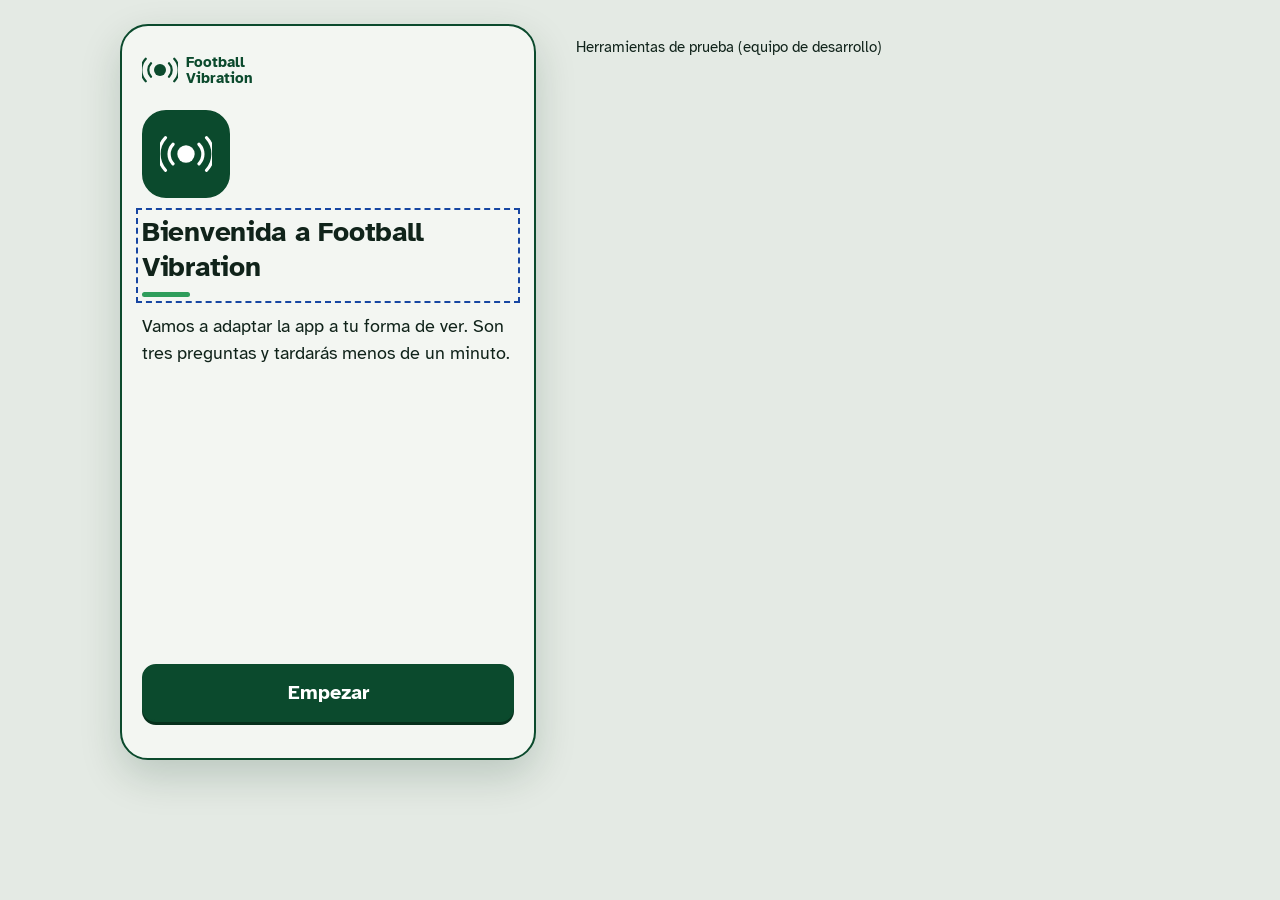
<file: index.html>
<!DOCTYPE html>
<!-- Página de entrada del repositorio para GitHub Pages: lleva al prototipo.
     La app real está en prototipo/index.html. -->
<html lang="es">
<head>
  <meta charset="utf-8">
  <meta name="viewport" content="width=device-width, initial-scale=1">
  <title>Football Vibration — prototipo</title>
  <link rel="icon" href="data:,">
  <meta http-equiv="refresh" content="0; url=prototipo/">
  <style>
    body { font-family: system-ui, sans-serif; font-size: 1.25rem; line-height: 1.5; margin: 2rem; color: #10231a; background: #f3f6f2; }
    a { color: #0b4a2d; font-weight: 700; }
  </style>
</head>
<body>
  <main>
    <h1>Football Vibration</h1>
    <p>Si no se abre solo, entra en el <a href="prototipo/">prototipo de Football Vibration</a>.</p>
  </main>
</body>
</html>
</file>
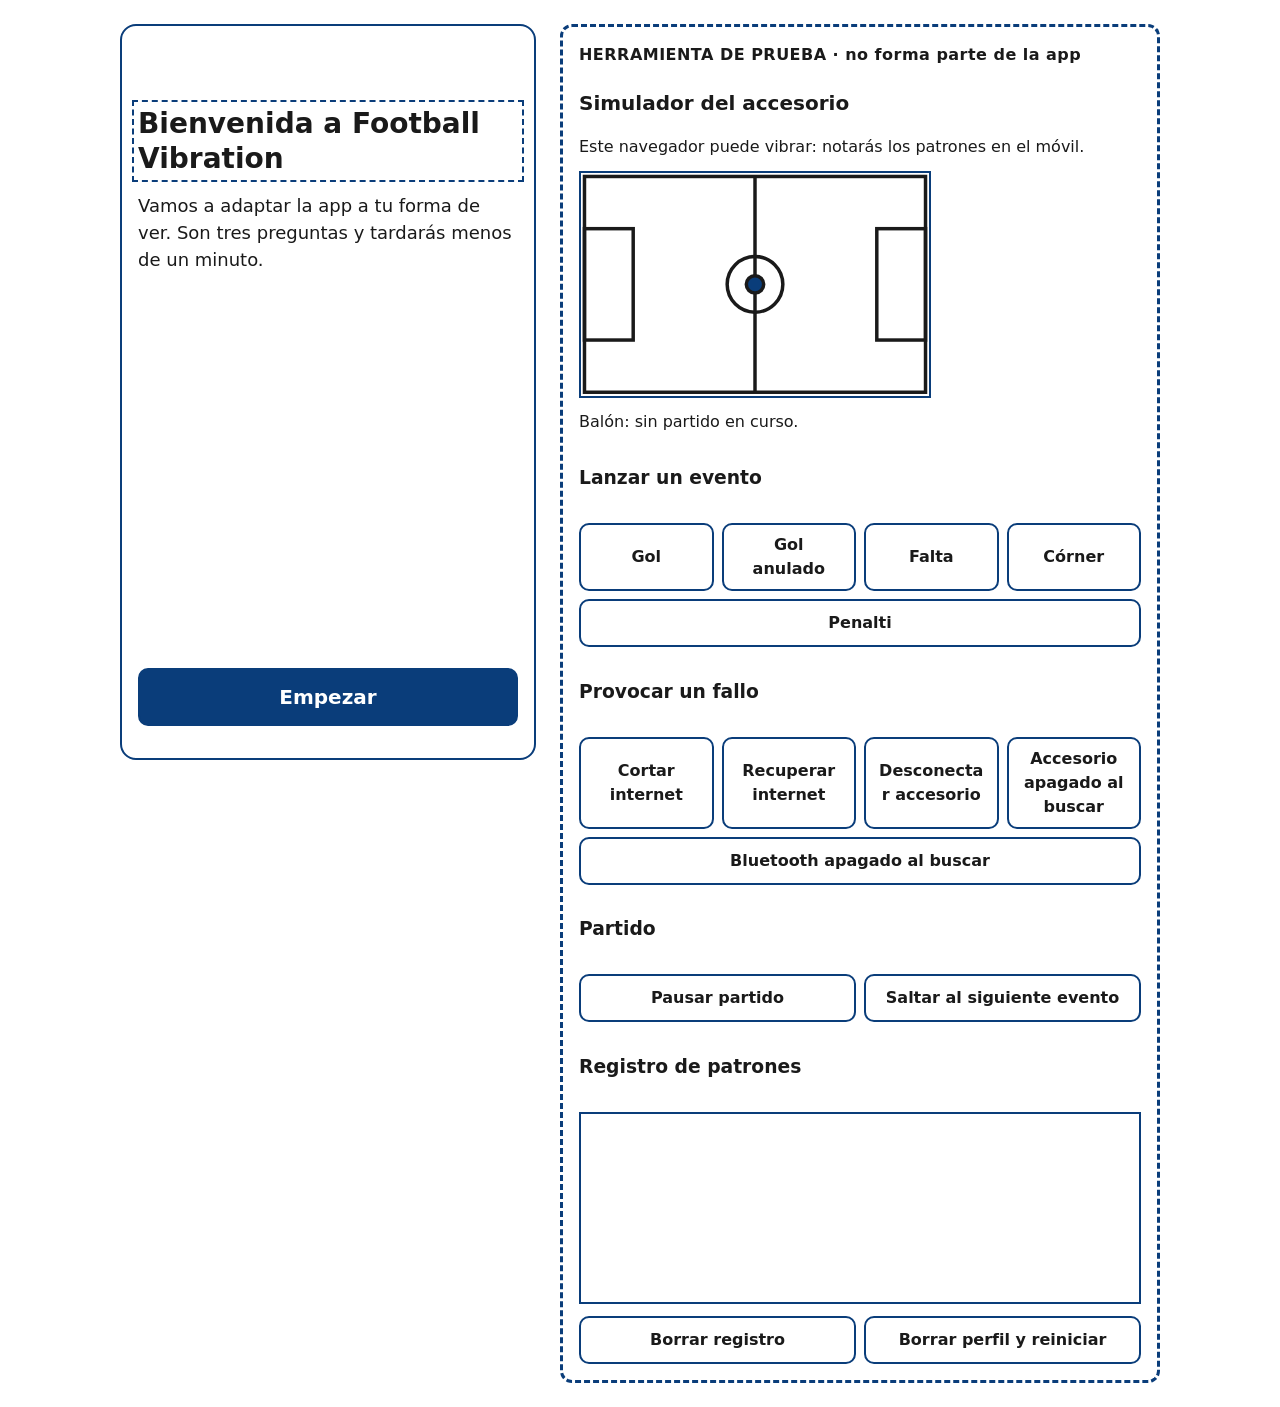
<file: prototipo-iteracion1/index.html>
<!DOCTYPE html>
<!-- lang="es": el lector de pantalla y la síntesis de voz usan la pronunciación española. -->
<html lang="es" data-tema="estandar" data-texto="normal">
<head>
  <meta charset="utf-8">
  <!-- No se bloquea el zoom (sin user-scalable=no): Lucía amplía al 200 %. -->
  <meta name="viewport" content="width=device-width, initial-scale=1">
  <title>Football Vibration</title>
  <!-- Icono vacío: evita una petición fallida a favicon.ico. -->
  <link rel="icon" href="data:,">
  <link rel="stylesheet" href="css/estilos.css">
</head>
<body>
  <a class="saltar" href="#principal">Saltar al contenido</a>

  <div class="marco">
    <!-- ===== LA APP ===== -->
    <div class="app" id="app">
      <!-- Barra fija: «Volver» siempre a la izquierda y «Estado» siempre a la derecha (R9.2.3). -->
      <header class="barra">
        <button type="button" id="btn-volver" class="btn-barra">
          <span aria-hidden="true">←</span> Volver
        </button>
        <!-- El nombre accesible incluye el texto visible «Estado» (WCAG 2.5.3). -->
        <button type="button" id="btn-estado" class="btn-barra" aria-label="Estado del sistema">
          Estado <span aria-hidden="true">ⓘ</span>
        </button>
      </header>

      <!-- Aviso de conexión (P14). Es un bloque dentro de la app, no una pantalla:
           no saca al usuario del partido ni le mueve el foco (D-11).
           role="alert" equivale a aria-live="assertive": solo se usa para fallos. -->
      <section id="aviso-conexion" class="aviso-conexion" aria-label="Aviso de conexión" hidden>
        <p id="aviso-texto" role="alert"></p>
        <div id="aviso-botones" class="pila"></div>
      </section>

      <!-- Cada pantalla se pinta aquí, con un único h1. tabindex="-1" permite el enlace «Saltar al contenido». -->
      <main id="principal" tabindex="-1"></main>

      <!-- Subtítulos de la narración: texto visible de lo que dice la voz.
           NO es región viva: si lo fuera, el lector de pantalla repetiría lo que ya dice la narración. -->
      <p id="subtitulo" class="subtitulo" hidden></p>

      <!-- Confirmaciones de la interfaz. aria-live="polite": se leen sin interrumpir. -->
      <div id="avisos" class="avisos" role="status" aria-live="polite"></div>
    </div>

    <!-- ===== SIMULADOR (herramienta de prueba, no forma parte del producto) ===== -->
    <aside class="simulador" aria-labelledby="sim-titulo">
      <p class="sim-etiqueta">HERRAMIENTA DE PRUEBA · no forma parte de la app</p>
      <details open>
        <summary><h2 id="sim-titulo">Simulador del accesorio</h2></summary>
        <div id="sim-contenido"></div>
      </details>
    </aside>
  </div>

  <!-- Diálogo de confirmación. <dialog> nativo: atrapa el foco, se cierra con Escape
       y devuelve el foco al botón que lo abrió. -->
  <dialog id="dialogo" aria-labelledby="dialogo-titulo" aria-describedby="dialogo-texto">
    <h2 id="dialogo-titulo"></h2>
    <p id="dialogo-texto"></p>
    <div id="dialogo-botones" class="pila"></div>
  </dialog>

  <noscript><p class="sin-js">Esta app necesita JavaScript para funcionar.</p></noscript>

  <!-- Scripts clásicos (sin módulos) para que funcione abriendo index.html directamente. -->
  <script src="js/datos-respaldo.js"></script>
  <script src="js/almacen.js"></script>
  <script src="js/patrones.js"></script>
  <script src="js/voz.js"></script>
  <script src="js/app.js"></script>
  <script src="js/partido.js"></script>
  <script src="js/simulador.js"></script>
  <script src="js/pantallas-perfil.js"></script>
  <script src="js/pantallas-accesorio.js"></script>
  <script src="js/pantallas-partido.js"></script>
</body>
</html>
</file>
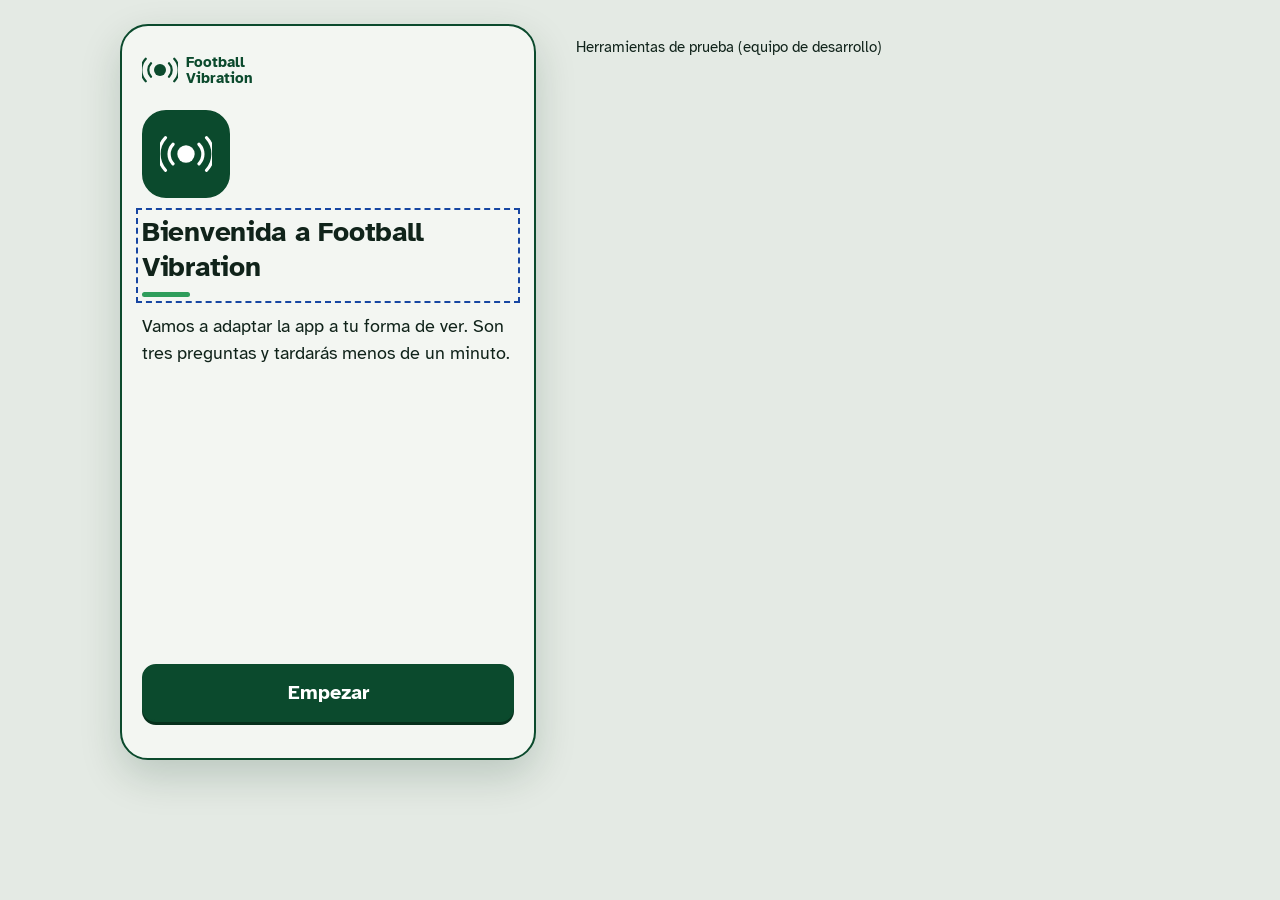
<file: prototipo/index.html>
<!DOCTYPE html>
<!-- lang="es": el lector de pantalla y la síntesis de voz usan la pronunciación española. -->
<html lang="es" data-tema="estandar" data-texto="normal">
<head>
  <meta charset="utf-8">
  <!-- No se bloquea el zoom (sin user-scalable=no): Lucía amplía al 200 %. -->
  <meta name="viewport" content="width=device-width, initial-scale=1">
  <title>Football Vibration</title>
  <!-- Icono vacío: evita una petición fallida a favicon.ico. -->
  <link rel="icon" href="data:,">
  <link rel="stylesheet" href="css/estilos.css">
</head>
<body>
  <a class="saltar" href="#principal">Saltar al contenido</a>

  <div class="marco">
    <!-- ===== LA APP ===== -->
    <div class="app" id="app">
      <!-- Barra fija: «Volver» siempre a la izquierda y «Estado» siempre a la derecha (R9.2.3). -->
      <header class="barra">
        <button type="button" id="btn-volver" class="btn-barra">
          <span aria-hidden="true">←</span> Volver
        </button>
        <!-- Marca de la app. Decorativa (aria-hidden): solo se ve en las pantallas sin «Volver»,
             en el hueco que ese botón deja libre. No es interactiva ni cambia la posición de los botones. -->
        <span class="marca" aria-hidden="true"><svg viewBox="0 0 48 48" focusable="false"><circle cx="24" cy="24" r="8"/><path d="M12 15a13 13 0 0 0 0 18M36 15a13 13 0 0 1 0 18M5 9a22 22 0 0 0 0 30M43 9a22 22 0 0 1 0 30"/></svg><span>Football<br>Vibration</span></span>
        <!-- El nombre accesible incluye el texto visible «Estado» (WCAG 2.5.3). -->
        <button type="button" id="btn-estado" class="btn-barra" aria-label="Estado del sistema">
          Estado <span aria-hidden="true">ⓘ</span>
        </button>
      </header>

      <!-- Cada pantalla se pinta aquí, con un único h1. tabindex="-1" permite el enlace «Saltar al contenido». -->
      <main id="principal" tabindex="-1"></main>

      <!-- Aviso de conexión (P14). Es un bloque dentro de la app, no una pantalla:
           no saca al usuario del partido ni le mueve el foco (D-11).
           Va DESPUÉS de la pantalla: si estuviera encima, al aparecer empujaría los controles
           rápidos y dejarían de estar «siempre en el mismo sitio» (R9.2.2, Iteración 2).
           role="alert" equivale a aria-live="assertive": solo se usa para fallos. -->
      <section id="aviso-conexion" class="aviso-conexion" aria-label="Aviso de conexión" hidden>
        <p id="aviso-texto" role="alert"></p>
        <div id="aviso-botones" class="pila"></div>
      </section>

      <!-- Subtítulos de la narración: texto visible de lo que dice la voz.
           NO es región viva: si lo fuera, el lector de pantalla repetiría lo que ya dice la narración. -->
      <p id="subtitulo" class="subtitulo" hidden></p>

      <!-- Confirmaciones de la interfaz. aria-live="polite": se leen sin interrumpir. -->
      <div id="avisos" class="avisos" role="status" aria-live="polite"></div>
    </div>

    <!-- ===== SIMULADOR (herramienta de prueba, no forma parte del producto) ===== -->
    <!-- Plegado por defecto y con aspecto discreto: es para el equipo de desarrollo, no para el usuario.
         Sigue siendo accesible con teclado y lector de pantalla (un único control al final de la página). -->
    <aside class="simulador" aria-labelledby="sim-titulo">
      <details id="sim-panel">
        <summary><h2 id="sim-titulo">Herramientas de prueba <span class="sim-para">(equipo de desarrollo)</span></h2></summary>
        <div id="sim-contenido"></div>
      </details>
    </aside>
  </div>

  <!-- Diálogo de confirmación. <dialog> nativo: atrapa el foco, se cierra con Escape
       y devuelve el foco al botón que lo abrió. -->
  <dialog id="dialogo" aria-labelledby="dialogo-titulo" aria-describedby="dialogo-texto">
    <h2 id="dialogo-titulo"></h2>
    <p id="dialogo-texto"></p>
    <div id="dialogo-botones" class="pila"></div>
  </dialog>

  <noscript><p class="sin-js">Esta app necesita JavaScript para funcionar.</p></noscript>

  <!-- Scripts clásicos (sin módulos) para que funcione abriendo index.html directamente. -->
  <script src="js/datos-respaldo.js"></script>
  <script src="js/almacen.js"></script>
  <script src="js/patrones.js"></script>
  <script src="js/voz.js"></script>
  <script src="js/app.js"></script>
  <script src="js/partido.js"></script>
  <script src="js/simulador.js"></script>
  <script src="js/pantallas-perfil.js"></script>
  <script src="js/pantallas-accesorio.js"></script>
  <script src="js/pantallas-partido.js"></script>
</body>
</html>
</file>
<file: prototipo-iteracion1/css/estilos.css>
/* Football Vibration — estilos.
   Prioridad: accesibilidad (WCAG 2.2 AA, contraste de texto >= 7:1 en los dos temas). */

/* ---------- Temas ---------- */
:root {
  --fondo: #ffffff;
  --texto: #1a1a1a;
  --primario: #0a3d7a;
  --sobre-primario: #ffffff;
  --borde: #0a3d7a;
  --error: #9b1c1c;
  --ok: #0f5a2a;
  --foco: #0a3d7a;
  --grosor: 2px;
}
/* Tema de alto contraste (perfil de baja visión). */
[data-tema="contraste"] {
  --fondo: #000000;
  --texto: #ffffff;
  --primario: #ffd400;
  --sobre-primario: #000000;
  --borde: #ffffff;
  --error: #ff8a80;
  --ok: #7cfc9a;
  --foco: #00e5ff;
  --grosor: 3px;
}

/* ---------- Tamaño de texto ----------
   Todo va en rem: respeta el tamaño de letra del sistema y el zoom del navegador. */
html { font-size: 100%; }
html[data-texto="grande"] { font-size: 125%; }
html[data-texto="muy"] { font-size: 150%; }

* { box-sizing: border-box; }
/* El atributo hidden manda siempre, aunque el elemento tenga display propio (flex, grid…). */
[hidden] { display: none !important; }

body {
  margin: 0;
  background: var(--fondo);
  color: var(--texto);
  font-family: "Atkinson Hyperlegible", system-ui, -apple-system, "Segoe UI", Roboto, Arial, sans-serif;
  font-size: 1.125rem;
  line-height: 1.5;
}

h1, h2, p { margin: 0; }
/* Con mucho zoom, una palabra larga se parte antes que provocar desplazamiento horizontal. */
h1, h2, p, li, legend, label, button { overflow-wrap: anywhere; }
h1 { font-size: 1.75rem; line-height: 1.25; }
h2 { font-size: 1.25rem; line-height: 1.3; }
/* El título recibe el foco al cambiar de pantalla; el contorno deja claro dónde está. */
h1:focus-visible, p:focus-visible, main:focus-visible { outline: var(--grosor) dashed var(--foco); outline-offset: 4px; }

/* Foco siempre visible y grueso. */
:focus-visible { outline: calc(var(--grosor) + 1px) solid var(--foco); outline-offset: 3px; }

.solo-lector {
  position: absolute; width: 1px; height: 1px; overflow: hidden;
  clip-path: inset(50%); white-space: nowrap;
}

.saltar {
  position: absolute; left: 0.5rem; top: -10rem;
  padding: 0.75rem 1rem; background: var(--primario); color: var(--sobre-primario);
  font-weight: 700; z-index: 10;
}
.saltar:focus { top: 0.5rem; }

/* ---------- Estructura ---------- */
.marco { display: grid; gap: 1.5rem; }
.app { display: flex; flex-direction: column; gap: 1rem; padding: 1rem; min-height: 100vh; }
main { display: flex; flex-direction: column; gap: 1rem; flex: 1; }
.pila { display: flex; flex-direction: column; gap: 0.75rem; }
/* La acción principal va siempre la última, abajo. */
.acciones { display: flex; flex-direction: column; gap: 0.75rem; margin-top: auto; padding-top: 0.5rem; }

@media (min-width: 60rem) {
  .marco { grid-template-columns: minmax(0, 26rem) minmax(0, 1fr); max-width: 68rem; margin: 0 auto; padding: 1.5rem; align-items: start; }
  .app { border: var(--grosor) solid var(--borde); border-radius: 1rem; min-height: 46rem; }
}

/* ---------- Barra superior ---------- */
.barra { display: flex; justify-content: space-between; gap: 0.75rem; flex-wrap: wrap; }
.btn-barra {
  min-width: 3rem; min-height: 3rem; padding: 0.5rem 0.875rem;
  background: var(--fondo); color: var(--texto);
  border: var(--grosor) solid var(--borde); border-radius: 0.5rem;
  font: inherit; font-weight: 700; cursor: pointer;
}
/* visibility:hidden conserva el hueco (posiciones fijas) y saca el botón del orden de foco. */
.invisible { visibility: hidden; }

/* ---------- Botones ----------
   Mínimo 56 px de alto (objetivo táctil >= 48 px). Sin altura fija: el texto puede ocupar varias líneas al ampliar. */
.btn {
  display: block; width: 100%; min-height: 3.5rem; padding: 0.75rem 1rem;
  font: inherit; font-size: 1.25rem; font-weight: 700; text-align: center;
  border-radius: 0.625rem; cursor: pointer;
  border: var(--grosor) solid var(--borde);
  background: var(--fondo); color: var(--texto);
}
.btn.principal { background: var(--primario); color: var(--sobre-primario); border-color: var(--primario); }
.btn.grande { min-height: 4.5rem; font-size: 1.375rem; }
.btn small { display: block; font-size: 1rem; font-weight: 400; }
.fila { display: grid; grid-template-columns: 1fr 1fr; gap: 0.75rem; }
/* Fila − valor +: los botones son cuadrados grandes y el valor queda en el centro. */
.ajuste { display: grid; grid-template-columns: 3.5rem 1fr 3.5rem; gap: 0.75rem; align-items: center; }
.ajuste .btn { padding: 0; font-size: 1.75rem; }
.ajuste p { text-align: center; font-weight: 700; }
/* En pantallas muy estrechas o con mucho zoom, las filas pasan a una columna. */
@media (max-width: 20rem) { .fila { grid-template-columns: 1fr; } }

.etiqueta-beta { border: var(--grosor) solid var(--borde); border-radius: 0.375rem; padding: 0 0.375rem; font-size: 0.9375rem; display: inline-block; }

/* ---------- Formularios ---------- */
form { display: flex; flex-direction: column; gap: 1rem; flex: 1; }
fieldset { border: 0; margin: 0; padding: 0; display: flex; flex-direction: column; gap: 0.75rem; min-width: 0; }
legend { font-weight: 700; font-size: 1.25rem; padding: 0; margin-bottom: 0.75rem; }
.opcion {
  display: flex; align-items: center; gap: 0.75rem;
  min-height: 3.5rem; padding: 0.75rem 1rem;
  border: var(--grosor) solid var(--borde); border-radius: 0.625rem; cursor: pointer;
}
.opcion input { width: 1.75rem; height: 1.75rem; flex: none; accent-color: var(--primario); margin: 0; }
/* La opción elegida se distingue por el borde grueso y la palabra «Seleccionado», no solo por el color. */
.opcion:has(input:checked) { border-width: calc(var(--grosor) + 3px); font-weight: 700; }
.opcion:has(input:checked) span::after { content: " · Seleccionado"; font-weight: 400; }
.opcion:has(input:focus-visible) { outline: calc(var(--grosor) + 1px) solid var(--foco); outline-offset: 3px; }
.error { color: var(--error); font-weight: 700; }
.error::before { content: "⚠ "; }
[aria-invalid="true"] .opcion { border-style: dashed; }

/* ---------- Bloques de información ---------- */
.estado { font-weight: 700; }
.estado.ok { color: var(--ok); }
.estado.mal { color: var(--error); }
.bloque { border: var(--grosor) solid var(--borde); border-radius: 0.625rem; padding: 0.75rem 1rem; }
.marcador { font-size: 2.25rem; font-weight: 700; line-height: 1.2; text-align: center; overflow-wrap: anywhere; }
.minuto { text-align: center; font-size: 1.25rem; }
.lista-estado { list-style: none; margin: 0; padding: 0; display: flex; flex-direction: column; gap: 0.75rem; }
.lista-estado li { border: var(--grosor) solid var(--borde); border-radius: 0.625rem; padding: 0.75rem 1rem; }

/* ---------- Avisos ---------- */
.aviso-conexion { border: calc(var(--grosor) + 2px) solid var(--error); border-radius: 0.625rem; padding: 1rem; display: flex; flex-direction: column; gap: 0.75rem; }
.aviso-conexion.recuperado { border-color: var(--ok); }
.aviso-conexion p { font-weight: 700; }
.avisos:not(:empty), .subtitulo { border-left: 0.375rem solid var(--borde); padding: 0.5rem 0.75rem; font-weight: 700; }
.subtitulo::before { content: "Narración: "; font-weight: 400; }

/* ---------- Diálogo ---------- */
dialog {
  width: min(24rem, calc(100vw - 2rem)); padding: 1.25rem;
  background: var(--fondo); color: var(--texto);
  border: calc(var(--grosor) + 1px) solid var(--borde); border-radius: 0.75rem;
}
dialog[open] { display: flex; flex-direction: column; gap: 1rem; }
dialog::backdrop { background: rgba(0, 0, 0, 0.75); }

/* ---------- Indicador «Buscando» ----------
   Única animación de la app. Siempre va acompañada de texto y se detiene con prefers-reduced-motion. */
.buscando { display: flex; gap: 0.5rem; justify-content: center; padding: 1rem 0; }
.buscando span { width: 1rem; height: 1rem; border-radius: 50%; background: var(--texto); animation: latido 1.2s infinite; }
.buscando span:nth-child(2) { animation-delay: 0.2s; }
.buscando span:nth-child(3) { animation-delay: 0.4s; }
@keyframes latido { 0%, 80%, 100% { opacity: 0.25; } 40% { opacity: 1; } }
@media (prefers-reduced-motion: reduce) {
  .buscando span { animation: none; }
  * { scroll-behavior: auto !important; transition: none !important; }
}

/* ---------- Simulador (herramienta de prueba) ---------- */
.simulador { border: 3px dashed var(--borde); border-radius: 0.75rem; padding: 1rem; margin: 0 1rem 1rem; display: flex; flex-direction: column; gap: 0.75rem; font-size: 1rem; }
@media (min-width: 60rem) { .simulador { margin: 0; } }
.sim-etiqueta { font-weight: 700; letter-spacing: 0.03em; }
.simulador summary { cursor: pointer; min-height: 3rem; display: flex; align-items: center; gap: 0.5rem; }
.simulador summary h2 { display: inline; }
#sim-contenido { display: flex; flex-direction: column; gap: 0.75rem; padding-top: 0.5rem; }
.sim-campo { width: 100%; max-width: 22rem; height: auto; border: 2px solid var(--borde); }
.sim-campo .linea { stroke: var(--texto); stroke-width: 1; fill: none; }
.sim-campo .balon { fill: var(--primario); stroke: var(--texto); stroke-width: 1; }
.sim-botones { display: flex; flex-wrap: wrap; gap: 0.5rem; }
.sim-botones .btn { width: auto; flex: 1 1 8rem; min-height: 3rem; font-size: 1rem; padding: 0.5rem 0.75rem; }
.sim-registro { height: 12rem; overflow-y: auto; border: 2px solid var(--borde); padding: 0.5rem; font-family: ui-monospace, Consolas, monospace; font-size: 0.9375rem; margin: 0; list-style: none; }
.sim-registro li { padding: 0.125rem 0; overflow-wrap: anywhere; }

.sin-js { padding: 1rem; font-weight: 700; }

/* El usuario pide más contraste en el sistema: bordes más gruesos también en el tema estándar. */
@media (prefers-contrast: more) { :root { --grosor: 3px; } }

/* Conmutadores del simulador: el estado activo se ve por el relleno y por la marca ✓, no solo por el color. */
.sim-botones [aria-pressed="true"] { background: var(--primario); color: var(--sobre-primario); }
.sim-botones [aria-pressed="true"]::before { content: "✓ "; }
</file>
<file: prototipo/css/estilos.css>
/* Football Vibration — estilos.
   Prioridad: accesibilidad (WCAG 2.2 AA, contraste de texto >= 7:1 en los dos temas).
   El acabado visual (color, tarjetas, iconos) nunca sustituye al texto: todo icono es decorativo. */

/* ---------- Tipografía ----------
   Atkinson Hyperlegible está diseñada para baja visión: distingue bien I, l, 1, 0 y O.
   Va incluida en la carpeta /fuentes para que funcione sin conexión. */
@font-face {
  font-family: "Atkinson Hyperlegible"; font-weight: 400; font-style: normal; font-display: swap;
  src: local("Atkinson Hyperlegible Regular"), local("Atkinson Hyperlegible"), url("../fuentes/atkinson-hyperlegible-400.woff2") format("woff2");
}
@font-face {
  font-family: "Atkinson Hyperlegible"; font-weight: 700; font-style: normal; font-display: swap;
  src: local("Atkinson Hyperlegible Bold"), url("../fuentes/atkinson-hyperlegible-700.woff2") format("woff2");
}

/* ---------- Temas ----------
   Tema estándar: verde césped oscuro sobre fondo claro. */
:root {
  --fondo: #f3f6f2;            /* fondo de la pantalla */
  --superficie: #ffffff;       /* tarjetas y botones secundarios */
  --tinte: #e1eee5;            /* opción elegida */
  --texto: #10231a;
  --primario: #0b4a2d;
  --sobre-primario: #ffffff;
  --borde: #0b4a2d;            /* bordes de controles: contraste alto */
  --borde-suave: #c3d0c7;      /* bordes de tarjetas informativas: solo agrupan */
  --error: #9b1c1c;
  --ok: #0b4a2d;
  --foco: #1746a2;             /* azul: se distingue del verde de los botones */
  --acento: #2e9d5b;           /* solo decorativo */
  --relieve: #06301c;          /* canto inferior de los botones */
  --relieve-suave: #c3d0c7;
  --tablero-fondo: #0b4a2d;
  --tablero-texto: #ffffff;
  --tablero-borde: #0b4a2d;
  --exterior: #e4eae4;         /* fondo alrededor del marco en escritorio */
  --grosor: 2px;
}
/* Tema de alto contraste (perfil de baja visión): negro, blanco y amarillo, sin tonos intermedios. */
[data-tema="contraste"] {
  --fondo: #000000;
  --superficie: #000000;
  --tinte: #000000;
  --texto: #ffffff;
  --primario: #ffd400;
  --sobre-primario: #000000;
  --borde: #ffffff;
  --borde-suave: #ffffff;
  --error: #ff8a80;
  --ok: #7cfc9a;
  --foco: #00e5ff;
  --acento: #ffd400;
  --relieve: transparent;
  --relieve-suave: transparent;
  --tablero-fondo: #000000;
  --tablero-texto: #ffffff;
  --tablero-borde: #ffd400;
  --exterior: #000000;
  --grosor: 3px;
}

/* ---------- Tamaño de texto ----------
   Todo va en rem: respeta el tamaño de letra del sistema y el zoom del navegador. */
html { font-size: 100%; }
html[data-texto="grande"] { font-size: 125%; }
html[data-texto="muy"] { font-size: 150%; }

* { box-sizing: border-box; }
/* El atributo hidden manda siempre, aunque el elemento tenga display propio (flex, grid…). */
[hidden] { display: none !important; }

body {
  margin: 0;
  background: var(--fondo);
  color: var(--texto);
  font-family: "Atkinson Hyperlegible", system-ui, -apple-system, "Segoe UI", Roboto, Arial, sans-serif;
  font-size: 1.125rem;
  line-height: 1.5;
}

h1, h2, h3, p { margin: 0; }
/* Con mucho zoom, una palabra larga se parte antes que provocar desplazamiento horizontal. */
h1, h2, p, li, legend, label, button { overflow-wrap: anywhere; }
h1 { font-size: 1.75rem; line-height: 1.25; letter-spacing: -0.01em; }
/* Subrayado corto bajo el título: decorativo, da identidad sin añadir contenido. */
h1::after { content: ""; display: block; width: 3rem; height: 0.3125rem; margin-top: 0.5rem; border-radius: 0.25rem; background: var(--acento); }
h2 { font-size: 1.25rem; line-height: 1.3; }
h3 { font-size: 1.0625rem; }
/* El título recibe el foco al cambiar de pantalla; el contorno deja claro dónde está. */
h1:focus-visible, p:focus-visible, main:focus-visible { outline: var(--grosor) dashed var(--foco); outline-offset: 4px; }

/* Foco siempre visible y grueso. */
:focus-visible { outline: calc(var(--grosor) + 1px) solid var(--foco); outline-offset: 3px; }

.solo-lector {
  position: absolute; width: 1px; height: 1px; overflow: hidden;
  clip-path: inset(50%); white-space: nowrap;
}

.saltar {
  position: absolute; left: 0.5rem; top: -10rem;
  padding: 0.75rem 1rem; background: var(--primario); color: var(--sobre-primario);
  font-weight: 700; z-index: 10; border-radius: 0.5rem;
}
.saltar:focus { top: 0.5rem; }

/* ---------- Estructura ---------- */
.marco { display: grid; gap: 1.5rem; }
.app { display: flex; flex-direction: column; gap: 1rem; padding: 1rem; min-height: 100vh; background: var(--fondo); }
main { display: flex; flex-direction: column; gap: 1rem; flex: 1; }
.pila { display: flex; flex-direction: column; gap: 0.75rem; }
/* La acción principal va siempre la última, abajo. */
.acciones { display: flex; flex-direction: column; gap: 0.75rem; margin-top: auto; padding-top: 0.5rem; }

@media (min-width: 60rem) {
  body { background: var(--exterior); }
  .marco { grid-template-columns: minmax(0, 26rem) minmax(0, 1fr); max-width: 68rem; margin: 0 auto; padding: 1.5rem; align-items: start; }
  /* En escritorio la app se ve dentro de un marco con forma de móvil. */
  .app { border: var(--grosor) solid var(--borde); border-radius: 1.75rem; min-height: 46rem; padding: 1.25rem; box-shadow: 0 1rem 2.5rem rgba(6, 48, 28, 0.18); }
  [data-tema="contraste"] .app { box-shadow: none; }
}

/* ---------- Barra superior ---------- */
.barra { position: relative; display: flex; justify-content: space-between; gap: 0.75rem; flex-wrap: wrap; }
.btn-barra {
  min-width: 3rem; min-height: 3rem; padding: 0.5rem 1rem;
  background: var(--superficie); color: var(--texto);
  border: var(--grosor) solid var(--borde); border-radius: 999px;
  font: inherit; font-weight: 700; cursor: pointer;
  box-shadow: 0 2px 0 var(--relieve-suave);
}
/* visibility:hidden conserva el hueco (posiciones fijas) y saca el botón del orden de foco. */
.invisible { visibility: hidden; }
/* La marca ocupa el hueco de «Volver» cuando ese botón no aplica. No desplaza nada: está superpuesta. */
.marca { display: none; position: absolute; left: 0; top: 0; height: 3rem; align-items: center; gap: 0.5rem; font-weight: 700; font-size: 0.9375rem; line-height: 1.1; color: var(--primario); }
[data-tema="contraste"] .marca { color: var(--texto); }
.marca svg { width: 2.25rem; height: 2.25rem; flex: none; }
#btn-volver.invisible + .marca { display: flex; }
.marca svg, .emblema svg { fill: none; stroke: currentColor; stroke-width: 3; stroke-linecap: round; }
.marca svg circle, .emblema svg circle { fill: currentColor; stroke: none; }

/* Emblema grande (Bienvenida y Sesión finalizada). Decorativo; se coloca sobre el título con «order». */
.emblema { order: -1; align-self: flex-start; width: 5.5rem; height: 5.5rem; padding: 1rem; border-radius: 1.5rem; background: var(--tablero-fondo); color: var(--tablero-texto); border: var(--grosor) solid var(--tablero-borde); }
.emblema svg { display: block; width: 100%; height: 100%; }

/* Progreso del cuestionario: tres tramos. Decorativo: el paso se lee en el título. */
.pasos { order: -1; display: flex; gap: 0.5rem; }
.pasos span { flex: 1; height: 0.5rem; border-radius: 0.25rem; border: var(--grosor) solid var(--borde); background: var(--superficie); }
.pasos .hecho { background: var(--primario); border-color: var(--primario); }

/* ---------- Botones ----------
   Mínimo 56 px de alto (objetivo táctil >= 48 px). Sin altura fija: el texto puede ocupar varias líneas al ampliar. */
.btn {
  display: block; width: 100%; min-height: 3.5rem; padding: 0.75rem 1rem;
  font: inherit; font-size: 1.25rem; font-weight: 700; text-align: center;
  border-radius: 0.875rem; cursor: pointer;
  border: var(--grosor) solid var(--borde);
  background: var(--superficie); color: var(--texto);
  /* Canto inferior: el botón parece pulsable sin depender del color. No es una animación. */
  box-shadow: 0 3px 0 var(--relieve-suave);
}
.btn.principal { background: var(--primario); color: var(--sobre-primario); border-color: var(--primario); box-shadow: 0 3px 0 var(--relieve); }
/* Respuesta inmediata al pulsar (no es un movimiento decorativo: confirma el toque). */
.btn:active, .btn-barra:active { box-shadow: none; transform: translateY(2px); }
.btn.grande { min-height: 4.5rem; font-size: 1.375rem; }
.btn small { display: block; font-size: 1rem; font-weight: 400; }
/* Filas flexibles: con el texto muy ampliado, los botones pasan a la línea siguiente
   en lugar de provocar desplazamiento horizontal (WCAG 1.4.10, Iteración 2). */
.fila { display: flex; flex-wrap: wrap; gap: 0.75rem; }
.fila > * { flex: 1 1 8rem; }
/* Fila − valor +: los botones son cuadrados grandes y el valor queda en el centro. */
.ajuste { display: flex; flex-wrap: wrap; gap: 0.75rem; align-items: center; padding: 0.5rem; border-radius: 1.125rem; background: var(--superficie); border: var(--grosor) solid var(--borde-suave); }
.ajuste .btn { flex: 0 0 3.5rem; width: 3.5rem; padding: 0; font-size: 1.75rem; border-radius: 0.75rem; }
.ajuste p { flex: 1 1 5rem; text-align: center; font-weight: 700; }
.separado { margin-top: 1.5rem; }

.etiqueta-beta { border: var(--grosor) solid var(--borde); border-radius: 999px; padding: 0 0.625rem; font-size: 0.9375rem; display: inline-block; }

/* ---------- Formularios ---------- */
form { display: flex; flex-direction: column; gap: 1rem; flex: 1; }
fieldset { border: 0; margin: 0; padding: 0; display: flex; flex-direction: column; gap: 0.75rem; min-width: 0; }
legend { font-weight: 700; font-size: 1.25rem; padding: 0; margin-bottom: 0.75rem; }
.opcion {
  display: flex; align-items: center; gap: 0.75rem;
  min-height: 3.5rem; padding: 0.75rem 1rem;
  background: var(--superficie);
  border: var(--grosor) solid var(--borde); border-radius: 0.875rem; cursor: pointer;
}
/* Radio dibujado a mano para que sea grande y se vea igual en los dos temas. Sigue siendo un <input> nativo. */
.opcion input {
  appearance: none; -webkit-appearance: none;
  width: 1.75rem; height: 1.75rem; flex: none; margin: 0;
  border: var(--grosor) solid var(--borde); border-radius: 50%; background: var(--superficie);
}
.opcion input:checked { border-width: calc(var(--grosor) + 1px); background: radial-gradient(circle, var(--primario) 0 45%, var(--superficie) 50%); }
.opcion input:focus-visible { outline: none; }   /* el foco se dibuja en toda la fila (siguiente regla) */
/* La opción elegida se distingue por el borde grueso y la palabra «Seleccionado», no solo por el color. */
.opcion:has(input:checked) { border-width: calc(var(--grosor) + 3px); font-weight: 700; background: var(--tinte); }
.opcion:has(input:checked) span::after { content: " · Seleccionado"; font-weight: 400; }
.opcion:has(input:focus-visible) { outline: calc(var(--grosor) + 1px) solid var(--foco); outline-offset: 3px; }
.error { color: var(--error); font-weight: 700; }
.error::before { content: "⚠ "; }
[aria-invalid="true"] .opcion { border-style: dashed; }
/* Con colores forzados por el sistema (modo de alto contraste de Windows) se usa el radio nativo. */
@media (forced-colors: active) { .opcion input { appearance: auto; -webkit-appearance: auto; } }

/* ---------- Bloques de información ---------- */
.estado { font-weight: 700; }
.estado.ok { color: var(--ok); }
.estado.mal { color: var(--error); }
.bloque { background: var(--superficie); border: var(--grosor) solid var(--borde-suave); border-radius: 0.875rem; padding: 0.875rem 1rem; }
.bloque h2 { margin-bottom: 0.25rem; }
.bloque ul { margin: 0; padding-left: 1.25rem; }
/* Tablero: marcador y minuto. En alto contraste es negro con borde amarillo, para no deslumbrar. */
.tablero { background: var(--tablero-fondo); color: var(--tablero-texto); border: var(--grosor) solid var(--tablero-borde); border-radius: 1.125rem; padding: 1rem; display: flex; flex-direction: column; align-items: center; gap: 0.5rem; }
.marcador { font-size: 2.25rem; font-weight: 700; line-height: 1.2; text-align: center; overflow-wrap: anywhere; }
.minuto { text-align: center; font-size: 1.125rem; font-weight: 700; padding: 0.125rem 0.875rem; border-radius: 999px; border: var(--grosor) solid currentColor; }
.lista-estado { list-style: none; margin: 0; padding: 0; display: flex; flex-direction: column; gap: 0.75rem; }
.lista-estado li { background: var(--superficie); border: var(--grosor) solid var(--borde-suave); border-radius: 0.875rem; padding: 0.875rem 1rem; }

/* ---------- Avisos ---------- */
.aviso-conexion { background: var(--superficie); border: calc(var(--grosor) + 2px) solid var(--error); border-radius: 0.875rem; padding: 1rem; display: flex; flex-direction: column; gap: 0.75rem; }
.aviso-conexion.recuperado { border-color: var(--ok); }
.aviso-conexion p { font-weight: 700; }
.avisos:not(:empty), .subtitulo { background: var(--superficie); border: var(--grosor) solid var(--borde-suave); border-left: 0.5rem solid var(--borde); border-radius: 0.5rem; padding: 0.625rem 0.875rem; font-weight: 700; }
.subtitulo::before { content: "Narración: "; font-weight: 400; }

/* ---------- Diálogo ---------- */
dialog {
  width: min(24rem, calc(100vw - 2rem)); padding: 1.25rem;
  background: var(--fondo); color: var(--texto);
  border: calc(var(--grosor) + 1px) solid var(--borde); border-radius: 1.25rem;
  box-shadow: 0 1rem 3rem rgba(0, 0, 0, 0.35);
}
dialog[open] { display: flex; flex-direction: column; gap: 1rem; }
dialog::backdrop { background: rgba(0, 0, 0, 0.75); }

/* ---------- Indicador «Buscando» ----------
   Única animación de la app. Siempre va acompañada de texto y se detiene con prefers-reduced-motion. */
.buscando { display: flex; gap: 0.5rem; justify-content: center; padding: 1rem 0; }
.buscando span { width: 1rem; height: 1rem; border-radius: 50%; background: var(--primario); animation: latido 1.2s infinite; }
.buscando span:nth-child(2) { animation-delay: 0.2s; }
.buscando span:nth-child(3) { animation-delay: 0.4s; }
@keyframes latido { 0%, 80%, 100% { opacity: 0.25; } 40% { opacity: 1; } }
@media (prefers-reduced-motion: reduce) {
  .buscando span { animation: none; }
  .btn:active, .btn-barra:active { transform: none; }
  * { scroll-behavior: auto !important; transition: none !important; }
}

/* ---------- Simulador (herramienta de prueba) ---------- */
.simulador { background: var(--superficie); border: 3px dashed var(--borde); border-radius: 1rem; padding: 1rem; margin: 0 1rem 1rem; display: flex; flex-direction: column; gap: 0.75rem; font-size: 1rem; }
@media (min-width: 60rem) { .simulador { margin: 0; } }
.sim-etiqueta { font-weight: 700; letter-spacing: 0.03em; }
.simulador summary { cursor: pointer; min-height: 3rem; display: flex; align-items: center; gap: 0.5rem; }
.simulador summary h2 { display: inline; }
#sim-contenido { display: flex; flex-direction: column; gap: 0.75rem; padding-top: 0.5rem; }
/* Mini campo: césped con líneas blancas en el tema estándar; negro con líneas blancas en alto contraste. */
.sim-campo { width: 100%; max-width: 22rem; height: auto; border: 2px solid var(--borde); border-radius: 0.5rem; background: var(--tablero-fondo); }
.sim-campo .linea { stroke: var(--tablero-texto); stroke-width: 1; fill: none; }
.sim-campo .balon { fill: #ffd400; stroke: #000000; stroke-width: 1; }
.sim-botones { display: flex; flex-wrap: wrap; gap: 0.5rem; }
.sim-botones .btn { width: auto; flex: 1 1 8rem; min-height: 3rem; font-size: 1rem; padding: 0.5rem 0.75rem; box-shadow: none; }
.sim-registro { height: 12rem; overflow-y: auto; border: 2px solid var(--borde); border-radius: 0.5rem; padding: 0.5rem; font-family: ui-monospace, Consolas, monospace; font-size: 0.9375rem; margin: 0; list-style: none; background: var(--fondo); }
.sim-registro li { padding: 0.125rem 0; overflow-wrap: anywhere; }
/* Conmutadores del simulador: el estado activo se ve por el relleno y por la marca ✓, no solo por el color. */
.sim-botones [aria-pressed="true"] { background: var(--primario); color: var(--sobre-primario); }
.sim-botones [aria-pressed="true"]::before { content: "✓ "; }

.sin-js { padding: 1rem; font-weight: 700; }

/* El usuario pide más contraste en el sistema: bordes más gruesos y sin tonos suaves también en el tema estándar. */
@media (prefers-contrast: more) { :root:not([data-tema="contraste"]) { --grosor: 3px; --borde-suave: #0b4a2d; } }

/* Los elementos de rejilla y flex no pueden ser más anchos que la pantalla (WCAG 1.4.10):
   por defecto su ancho mínimo es el de su contenido y, con texto muy ampliado, se salían. */
.marco > *, .app > *, main > *, form > *, .pila > *, .acciones > * { min-width: 0; max-width: 100%; }

/* ---------- Iconos de los botones ----------
   Decorativos: son pseudo-elementos sin texto, así que el lector de pantalla no los lee.
   Refuerzan el reconocimiento (texto + icono) y toman el color del texto del botón en cada tema. */
.btn[data-accion]::before {
  content: ""; display: var(--ver, none);
  width: 1.25em; height: 1.25em; margin-right: 0.5em; vertical-align: -0.25em;
  background: currentColor;
  -webkit-mask: var(--icono) center / contain no-repeat; mask: var(--icono) center / contain no-repeat;
}
.ajuste .btn[data-accion]::before { display: none; }
.btn[data-accion="repetir"]::before, .btn[data-accion="reintentar"]::before, .btn[data-accion="recargar"]::before, .btn[data-accion="fallados"]::before { --ver: inline-block; --icono: url("data:image/svg+xml,%3Csvg%20xmlns%3D%22http%3A%2F%2Fwww.w3.org%2F2000%2Fsvg%22%20viewBox%3D%220%200%2024%2024%22%20fill%3D%22none%22%20stroke%3D%22%23000%22%20stroke-width%3D%222.2%22%20stroke-linecap%3D%22round%22%20stroke-linejoin%3D%22round%22%3E%3Cpath%20d%3D%22M4%2012a8%208%200%201%200%202.6-5.9%22%2F%3E%3Cpath%20d%3D%22M4%204v5h5%22%2F%3E%3C%2Fsvg%3E"); }
.btn[data-accion="vibraciones"]::before, .btn[data-accion="probar"]::before, .btn[data-accion="reproducir"]::before, .btn[data-accion="notar"]::before { --ver: inline-block; --icono: url("data:image/svg+xml,%3Csvg%20xmlns%3D%22http%3A%2F%2Fwww.w3.org%2F2000%2Fsvg%22%20viewBox%3D%220%200%2024%2024%22%20fill%3D%22none%22%20stroke%3D%22%23000%22%20stroke-width%3D%222.2%22%20stroke-linecap%3D%22round%22%20stroke-linejoin%3D%22round%22%3E%3Crect%20x%3D%228%22%20y%3D%224%22%20width%3D%228%22%20height%3D%2216%22%20rx%3D%222%22%2F%3E%3Cpath%20d%3D%22M4%209v6M20%209v6%22%2F%3E%3C%2Fsvg%3E"); }
.btn[data-accion="narracion"]::before, .btn[data-accion="alineaciones"]::before { --ver: inline-block; --icono: url("data:image/svg+xml,%3Csvg%20xmlns%3D%22http%3A%2F%2Fwww.w3.org%2F2000%2Fsvg%22%20viewBox%3D%220%200%2024%2024%22%20fill%3D%22none%22%20stroke%3D%22%23000%22%20stroke-width%3D%222.2%22%20stroke-linecap%3D%22round%22%20stroke-linejoin%3D%22round%22%3E%3Cpath%20d%3D%22M4%2010v4h3l5%204V6l-5%204H4z%22%2F%3E%3Cpath%20d%3D%22M16%209a4%204%200%200%201%200%206M18.5%206.5a8%208%200%200%201%200%2011%22%2F%3E%3C%2Fsvg%3E"); }
.btn[data-accion="nivel"]::before { --ver: inline-block; --icono: url("data:image/svg+xml,%3Csvg%20xmlns%3D%22http%3A%2F%2Fwww.w3.org%2F2000%2Fsvg%22%20viewBox%3D%220%200%2024%2024%22%20fill%3D%22none%22%20stroke%3D%22%23000%22%20stroke-width%3D%222.2%22%20stroke-linecap%3D%22round%22%20stroke-linejoin%3D%22round%22%3E%3Cpath%20d%3D%22M4%207h16M4%2012h11M4%2017h7%22%2F%3E%3C%2Fsvg%3E"); }
.btn[data-accion="ajustes"]::before, .btn[data-accion="config"]::before, .btn[data-accion="ajustar"]::before, .btn[data-accion="vibracion"]::before, .btn[data-accion="personalizar"]::before { --ver: inline-block; --icono: url("data:image/svg+xml,%3Csvg%20xmlns%3D%22http%3A%2F%2Fwww.w3.org%2F2000%2Fsvg%22%20viewBox%3D%220%200%2024%2024%22%20fill%3D%22none%22%20stroke%3D%22%23000%22%20stroke-width%3D%222.2%22%20stroke-linecap%3D%22round%22%20stroke-linejoin%3D%22round%22%3E%3Cpath%20d%3D%22M4%207h8M18%207h2M4%2017h2M12%2017h8%22%2F%3E%3Ccircle%20cx%3D%2215%22%20cy%3D%227%22%20r%3D%222.5%22%2F%3E%3Ccircle%20cx%3D%229%22%20cy%3D%2217%22%20r%3D%222.5%22%2F%3E%3C%2Fsvg%3E"); }
.btn[data-accion="finalizar"]::before { --ver: inline-block; --icono: url("data:image/svg+xml,%3Csvg%20xmlns%3D%22http%3A%2F%2Fwww.w3.org%2F2000%2Fsvg%22%20viewBox%3D%220%200%2024%2024%22%20fill%3D%22none%22%20stroke%3D%22%23000%22%20stroke-width%3D%222.2%22%20stroke-linecap%3D%22round%22%20stroke-linejoin%3D%22round%22%3E%3Cpath%20d%3D%22M10%204H5v16h5M14%208l4%204-4%204M18%2012H9%22%2F%3E%3C%2Fsvg%3E"); }
.btn[data-accion="conectar"]::before, .btn[data-accion="accesorio"]::before { --ver: inline-block; --icono: url("data:image/svg+xml,%3Csvg%20xmlns%3D%22http%3A%2F%2Fwww.w3.org%2F2000%2Fsvg%22%20viewBox%3D%220%200%2024%2024%22%20fill%3D%22none%22%20stroke%3D%22%23000%22%20stroke-width%3D%222.2%22%20stroke-linecap%3D%22round%22%20stroke-linejoin%3D%22round%22%3E%3Cpath%20d%3D%22M7%208l10%208-5%204V4l5%204-10%208%22%2F%3E%3C%2Fsvg%3E"); }
.btn[data-accion="partidos"]::before, .btn[data-accion="directo"]::before, .btn[data-accion="inicio"]::before, .btn[data-accion="alPartido"]::before { --ver: inline-block; --icono: url("data:image/svg+xml,%3Csvg%20xmlns%3D%22http%3A%2F%2Fwww.w3.org%2F2000%2Fsvg%22%20viewBox%3D%220%200%2024%2024%22%20fill%3D%22none%22%20stroke%3D%22%23000%22%20stroke-width%3D%222.2%22%20stroke-linecap%3D%22round%22%20stroke-linejoin%3D%22round%22%3E%3Crect%20x%3D%223%22%20y%3D%226%22%20width%3D%2218%22%20height%3D%2212%22%20rx%3D%221%22%2F%3E%3Cpath%20d%3D%22M12%206v12%22%2F%3E%3Ccircle%20cx%3D%2212%22%20cy%3D%2212%22%20r%3D%222.5%22%2F%3E%3C%2Fsvg%3E"); }
.btn[data-accion="beta"]::before { --ver: inline-block; --icono: url("data:image/svg+xml,%3Csvg%20xmlns%3D%22http%3A%2F%2Fwww.w3.org%2F2000%2Fsvg%22%20viewBox%3D%220%200%2024%2024%22%20fill%3D%22none%22%20stroke%3D%22%23000%22%20stroke-width%3D%222.2%22%20stroke-linecap%3D%22round%22%20stroke-linejoin%3D%22round%22%3E%3Crect%20x%3D%227%22%20y%3D%223%22%20width%3D%2210%22%20height%3D%2218%22%20rx%3D%222%22%2F%3E%3Cpath%20d%3D%22M11%2017.5h2%22%2F%3E%3C%2Fsvg%3E"); }
.btn[data-accion="practica"]::before, .btn[data-accion="practicar"]::before, .btn[data-accion="patrones"]::before, .btn[data-accion="aprender"]::before { --ver: inline-block; --icono: url("data:image/svg+xml,%3Csvg%20xmlns%3D%22http%3A%2F%2Fwww.w3.org%2F2000%2Fsvg%22%20viewBox%3D%220%200%2024%2024%22%20fill%3D%22none%22%20stroke%3D%22%23000%22%20stroke-width%3D%222.2%22%20stroke-linecap%3D%22round%22%20stroke-linejoin%3D%22round%22%3E%3Cpath%20d%3D%22M3%2012h3l2-6%204%2012%203-9%202%203h4%22%2F%3E%3C%2Fsvg%3E"); }
.btn[data-accion="resumen"]::before { --ver: inline-block; --icono: url("data:image/svg+xml,%3Csvg%20xmlns%3D%22http%3A%2F%2Fwww.w3.org%2F2000%2Fsvg%22%20viewBox%3D%220%200%2024%2024%22%20fill%3D%22none%22%20stroke%3D%22%23000%22%20stroke-width%3D%222.2%22%20stroke-linecap%3D%22round%22%20stroke-linejoin%3D%22round%22%3E%3Cpath%20d%3D%22M8%205l11%207-11%207z%22%2F%3E%3C%2Fsvg%3E"); }
.btn[data-accion="guardar"]::before, .btn[data-accion="notada"]::before, .btn[data-accion="terminar"]::before { --ver: inline-block; --icono: url("data:image/svg+xml,%3Csvg%20xmlns%3D%22http%3A%2F%2Fwww.w3.org%2F2000%2Fsvg%22%20viewBox%3D%220%200%2024%2024%22%20fill%3D%22none%22%20stroke%3D%22%23000%22%20stroke-width%3D%222.2%22%20stroke-linecap%3D%22round%22%20stroke-linejoin%3D%22round%22%3E%3Cpath%20d%3D%22M5%2012l5%205%209-10%22%2F%3E%3C%2Fsvg%3E"); }
.btn[data-accion="perfil"]::before { --ver: inline-block; --icono: url("data:image/svg+xml,%3Csvg%20xmlns%3D%22http%3A%2F%2Fwww.w3.org%2F2000%2Fsvg%22%20viewBox%3D%220%200%2024%2024%22%20fill%3D%22none%22%20stroke%3D%22%23000%22%20stroke-width%3D%222.2%22%20stroke-linecap%3D%22round%22%20stroke-linejoin%3D%22round%22%3E%3Ccircle%20cx%3D%2212%22%20cy%3D%228%22%20r%3D%223.5%22%2F%3E%3Cpath%20d%3D%22M5%2020a7%207%200%200%201%2014%200%22%2F%3E%3C%2Fsvg%3E"); }

/* ---------- Ajustes finos del acabado visual ---------- */
/* Los botones en fila necesitan ancho para su palabra más larga («vibraciones»): si no caben
   dos, el segundo baja a la línea siguiente en lugar de partir la palabra por la mitad. */
.fila > * { flex: 1 1 10.5rem; }
/* Donde ya hay un emblema grande no se repite la marca de la barra. */
.app:has(.emblema) .marca { display: none; }

/* ---------- Herramientas de prueba plegadas ----------
   Cerradas, se reducen a una línea discreta al final de la página: no compiten con la app.
   El control sigue midiendo 48 px de alto y se puede abrir con teclado y lector de pantalla. */
.simulador:has(#sim-panel:not([open])) { border: 0; background: none; padding: 0 1rem; margin-bottom: 0.5rem; }
.simulador:has(#sim-panel:not([open])) summary h2 { font-size: 0.9375rem; font-weight: 400; }
.sim-para { font-weight: 400; }
#sim-diagnostico:not(:empty) { border-left: 0.375rem solid var(--borde); padding: 0.5rem 0.75rem; font-weight: 700; }
.nota { font-size: 1rem; }
</file>
